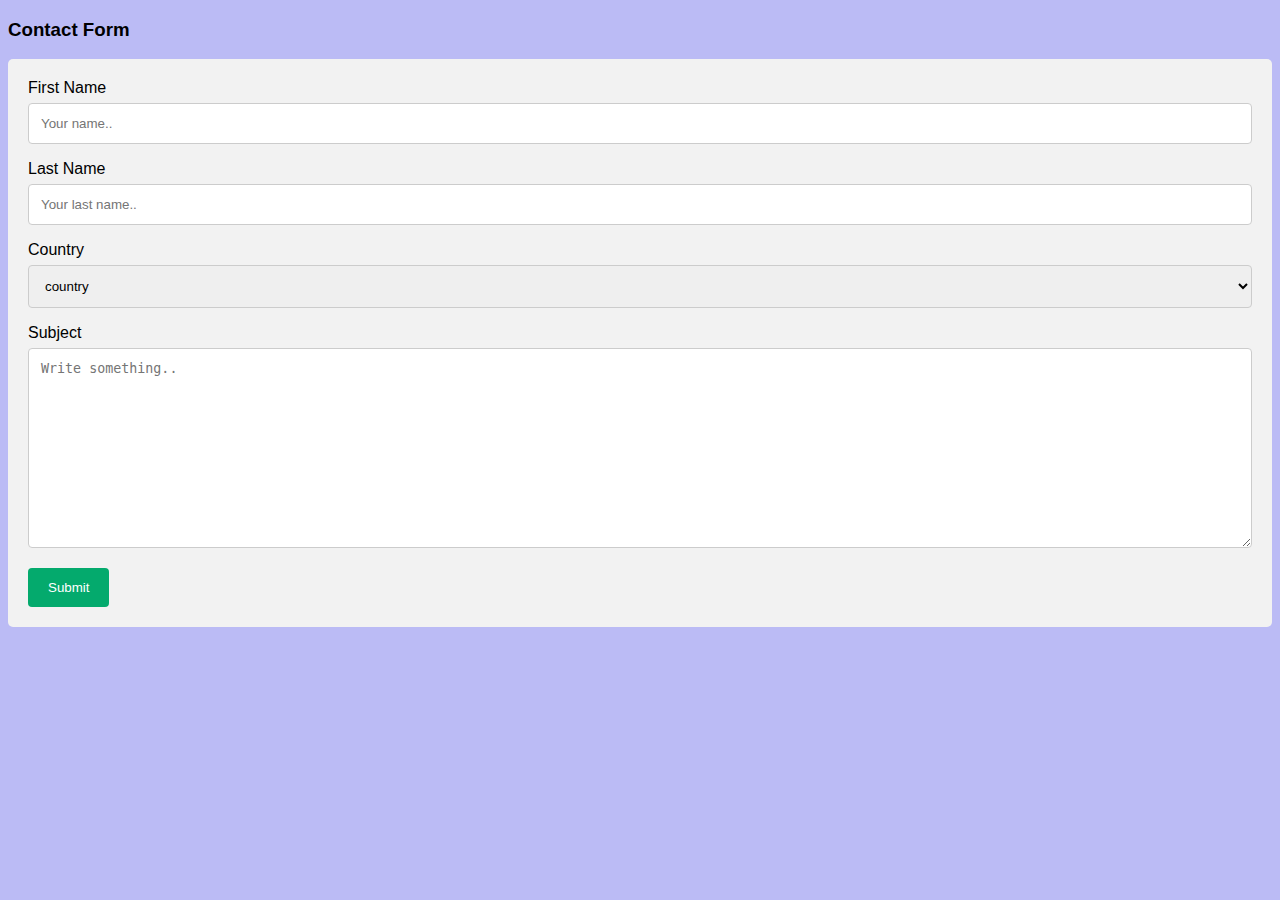
<file: projecthtml/contact.html>
<!DOCTYPE html>
<html>

<head>
    <meta name="viewport" content="width=device-width, initial-scale=1">
    <style>
        body {
            font-family: Arial, Helvetica, sans-serif;
            background-color: rgb(187, 187,245);
        }

        * {
            box-sizing: border-box;
        }

        input[type=text],
        select,
        textarea {
            width: 100%;
            padding: 12px;
            border: 1px solid #ccc;
            border-radius: 4px;
            box-sizing: border-box;
            margin-top: 6px;
            margin-bottom: 16px;
            resize: vertical;
        }

        input[type=submit] {
            background-color: #04AA6D;
            color: white;
            padding: 12px 20px;
            border: none;
            border-radius: 4px;
            cursor: pointer;
        }

        input[type=submit]:hover {
            background-color: #45a049;
        }

        .container {
            border-radius: 5px;
            background-color: #f2f2f2;
            padding: 20px;
        }
    </style>
</head>

<body>

    <h3>Contact Form</h3>

    <div class="container">
        <form action="/action_page.php">
            <label for="fname">First Name</label>
            <input type="text" id="fname" name="firstname" placeholder="Your name..">

            <label for="lname">Last Name</label>
            <input type="text" id="lname" name="lastname" placeholder="Your last name..">

            <label for="country">Country</label>
            <select id="country" name="country">
                <option value="country">country</option>
                <option value="">India</option>
                <option value="">Nepal</option>
                <option value="">Bangaladesh</option>
                <option value="">Chaina</option>
                <option value="">Singapore</option>
                <option value="australia">Australia</option>
                <option value="canada">Canada</option>
                <option value="usa">USA</option>
            </select>

            <label for="subject">Subject</label>
            <textarea id="subject" name="subject" placeholder="Write something.." style="height:200px"></textarea>

            <input type="submit" value="Submit">
        </form>
    </div>

</body>

</html>
</file>
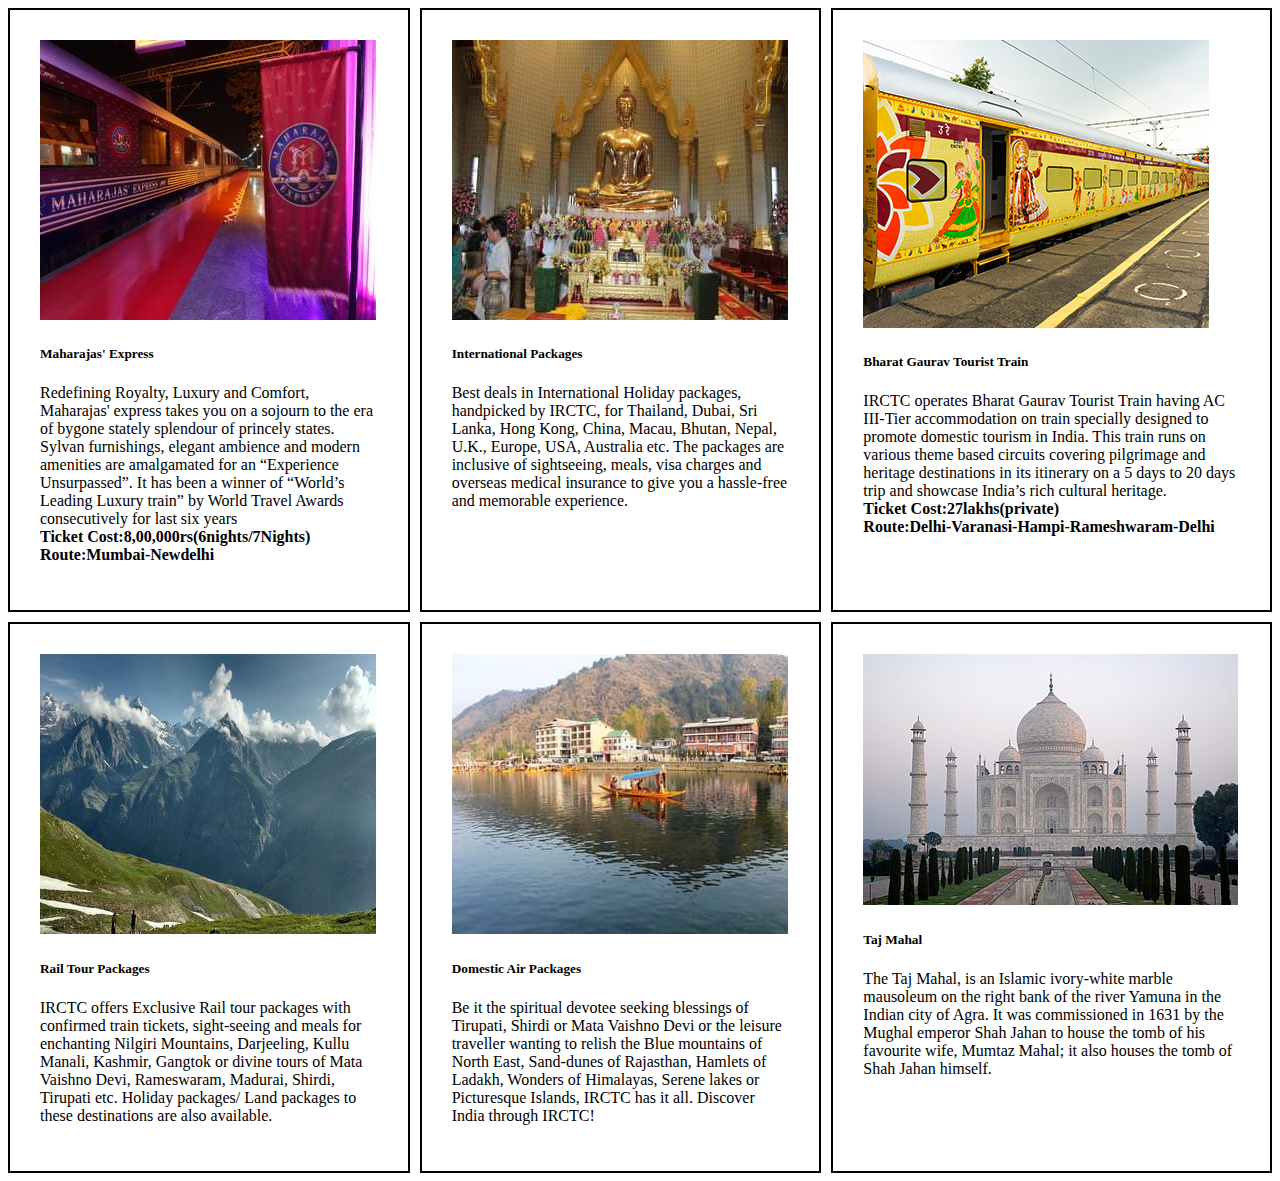
<file: projecthtml/hp.html>
<!DOCTYPE html>
<html lang="en">
<head>
    <style>
        div.container {
    display: grid;
    grid-template-columns: auto auto auto;
    row-gap: 10px;
    column-gap: 10px;
    background-color: white;
}
div.item {
    border: 2px solid black;
    padding: 30px;

}
    </style>
    <meta charset="UTF-8">
    <meta http-equiv="X-UA-Compatible" content="IE=edge">
    <meta name="viewport" content="width=device-width, initial-scale=1.0">
    <title>Document</title>
</head>
<body>
    <div class="container">
        <div class="item">
            <img src="exterior.jpg" alt="mp">
            <h5>Maharajas' Express</h5>
            <p>Redefining Royalty, Luxury and Comfort, Maharajas' express takes you on a sojourn to the era of bygone stately splendour
            of princely states. Sylvan furnishings, elegant ambience and modern amenities are amalgamated for an “Experience
            Unsurpassed”. It has been a winner of “World’s Leading Luxury train” by World Travel Awards consecutively for last six
            years <br><b>Ticket Cost:8,00,000rs(6nights/7Nights)</b><br><b>Route:Mumbai-Newdelhi</b></p>
        </div>
        <div class="item">
            <img src="Thailand.jpg" alt="IP">
            <h5>International Packages</h5>
            <p>Best deals in International Holiday packages, handpicked by IRCTC, for Thailand, Dubai, Sri Lanka, Hong Kong, China,
            Macau, Bhutan, Nepal, U.K., Europe, USA, Australia etc. The packages are inclusive of sightseeing, meals, visa charges
            and overseas medical insurance to give you a hassle-free and memorable experience.</p>
        </div>
        <div class="item">
            <img src="Bharat_Gaurav.jpg" alt="BG">
            <h5>Bharat Gaurav Tourist Train</h5>
            <p>IRCTC operates Bharat Gaurav Tourist Train having AC III-Tier accommodation on train specially designed to promote
            domestic tourism in India. This train runs on various theme based circuits covering pilgrimage and heritage destinations
            in its itinerary on a 5 days to 20 days trip and showcase India’s rich cultural heritage.  <br><b>Ticket Cost:27lakhs(private)</b>
            <br><b>Route:Delhi-Varanasi-Hampi-Rameshwaram-Delhi</b>
        </p>
        </div>
        <div class="item">
            <img src="Manali.jpg" alt="manali">
            <h5>Rail Tour Packages</h5>
            <p>IRCTC offers Exclusive Rail tour packages with confirmed train tickets, sight-seeing and meals for enchanting Nilgiri
            Mountains, Darjeeling, Kullu Manali, Kashmir, Gangtok or divine tours of Mata Vaishno Devi, Rameswaram, Madurai, Shirdi,
            Tirupati etc. Holiday packages/ Land packages to these destinations are also available.</p>
        </div>
        <div class="item">
            <img src="Kashmir.jpg" alt="Kashmir">
            <h5>Domestic Air Packages</h5>
            <p>Be it the spiritual devotee seeking blessings of Tirupati, Shirdi or Mata Vaishno Devi or the leisure traveller wanting
            to relish the Blue mountains of North East, Sand-dunes of Rajasthan, Hamlets of Ladakh, Wonders of Himalayas, Serene
            lakes or Picturesque Islands, IRCTC has it all. Discover India through IRCTC!</p>
        </div>
         <div class="item">
             <img src="Taj_Mahal_in_India_-_Kristian_Bertel.jpg" alt="taj mahal">
            <h5>Taj Mahal</h5>
            <p>The Taj Mahal, is an Islamic ivory-white marble mausoleum on the right bank of the river Yamuna in the Indian city of
            Agra. It was commissioned in 1631 by the Mughal emperor Shah Jahan to house the tomb of his favourite wife, Mumtaz
            Mahal; it also houses the tomb of Shah Jahan himself.</p>
        </div>
    </div>
</body>
</html>
</file>
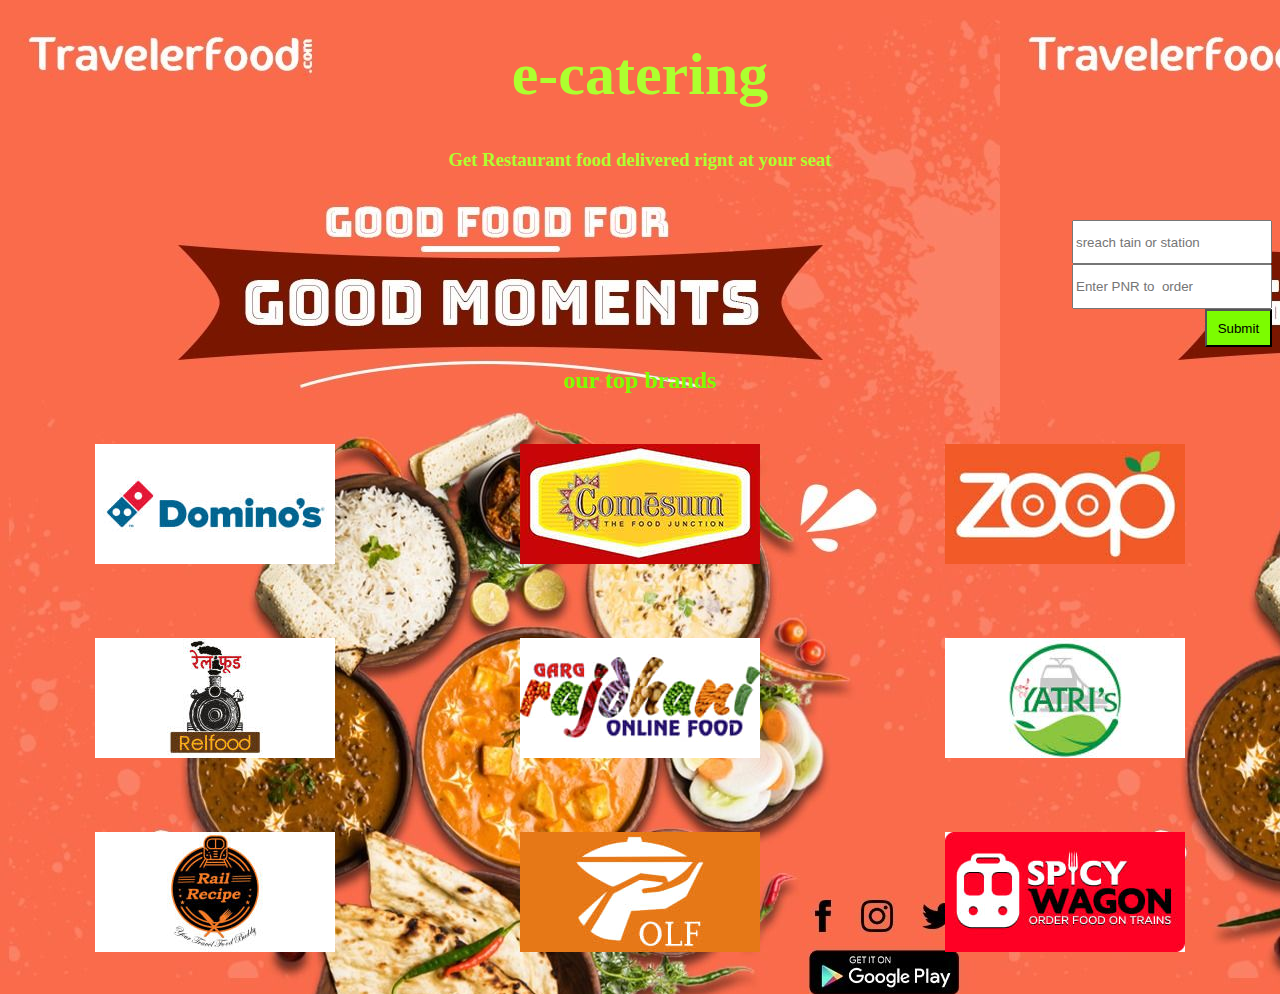
<file: projecthtml/meals.html>
<!DOCTYPE html>
<html lang="en">
<head>
    <style>
        body{
            background-image: url('meal.jpg');
        }
        h1{
            text-align: center;
            font-size: 60px;
            color:greenyellow;
        }
        form{
            text-align: right;
            padding-top: 30px;
        
            
        }
        h3{
            text-align: center;
            color: greenyellow;
        }
        div.bestbrands{
            display: grid;
            grid-template-columns: auto auto auto;
            row-gap: 10px;
            column-gap: 10px;
        }
        div.items{
            padding: 30px;
            text-align: center;
        }
    </style>
    <meta charset="UTF-8">
    <meta http-equiv="X-UA-Compatible" content="IE=edge">
    <meta name="viewport" content="width=device-width, initial-scale=1.0">
    <title>Document</title>
</head>
<body>
    <h1>e-catering</h1>
<h3>Get Restaurant food delivered  rignt at your seat</h3>
    
    <form action="">
        <input type="text" placeholder="sreach tain or station" name="station" style="width: 2in; height: 0.4in;"><br>
        <input type="text" placeholder="Enter PNR to  order" name="PNR" style="width: 2in; height: 0.4in;"><br>
        <button type="submit" style="width: 0.7in; height: 0.4in; background-color: lawngreen ">Submit</button><br>
    </form>
    <h2 style="text-align: center; color:lawngreen;">our top brands</h2>
    <div class="bestbrands">
        <div class="items">
            <img src="b1.jpg" alt="dominos">
        </div>
        <div class="items">
            <img src="b2.jpg" alt="">
        </div>
        <div class="items">
            <img src="b3.jpg" alt="">
        </div>
        <div class="items">
            <img src="b4.jpg" alt="">
        </div>
        <div class="items">
            <img src="b5.jpg" alt="">
        </div>
        <div class="items">
            <img src="b6.jpg" alt="">
        </div>
        <div class="items">
            <img src="b7.jpg" alt="">
        </div>
        <div class="items">
            <img src="b8.jpg" alt="">
        </div>
        <div class="items">
            <img src="b9.jpg" alt="">
        </div>
    </div>

    </div>

</body>
</html>
</file>
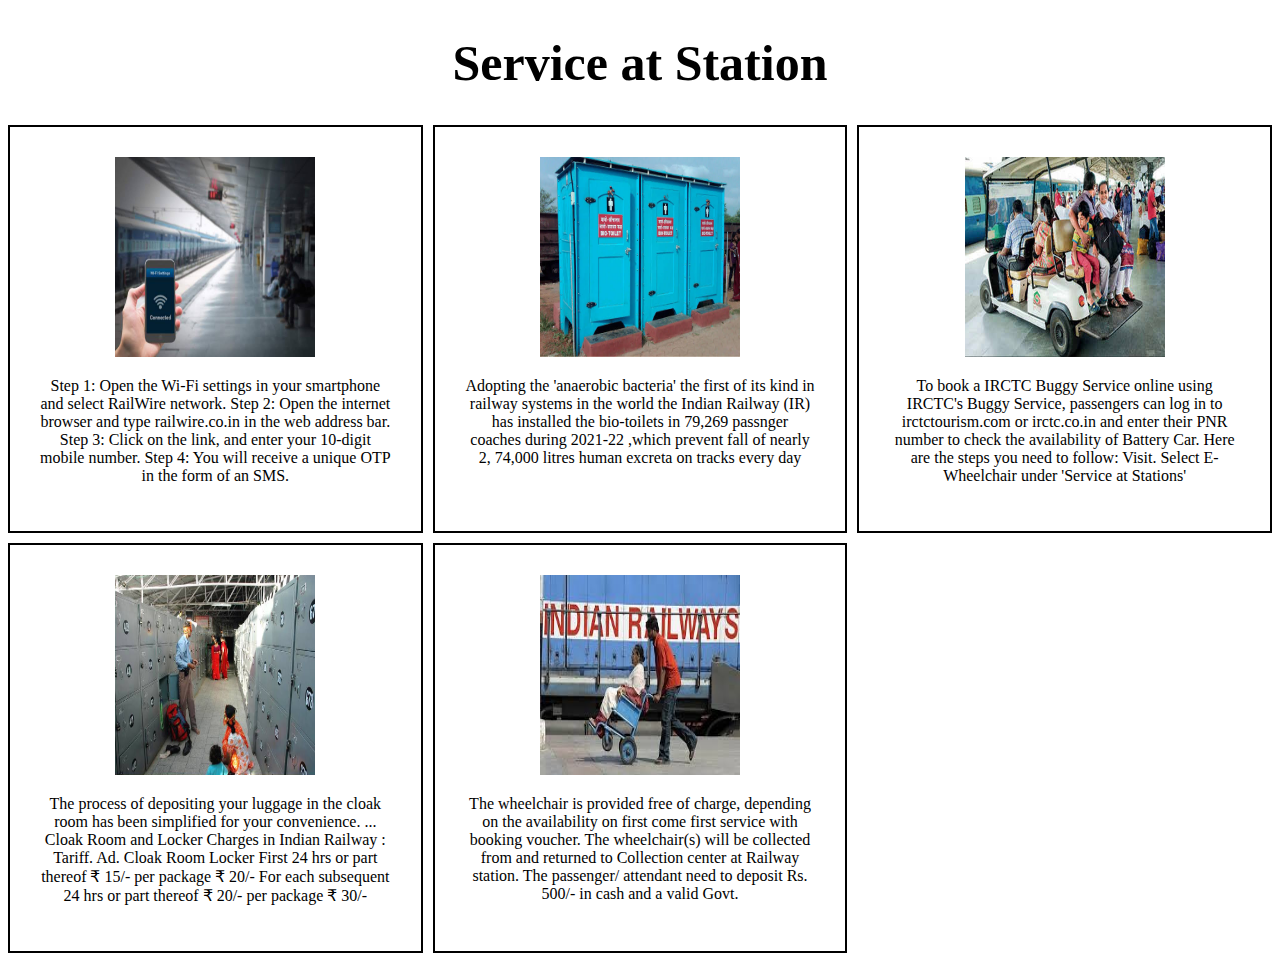
<file: projecthtml/ss.html>
<!DOCTYPE html>
<html lang="en">
<head>
    <style>
        h1{
            text-align: center;
            color: black;
            font-size: 50px;

        }
        .ss{
            display: grid;
            grid-template-columns: auto auto auto;
            row-gap: 10px;
            column-gap: 10px;
        }
        .boxs{
            text-align: center;
            border: 2px solid black;
            padding: 30px;

        }
    </style>
    <meta charset="UTF-8">
    <meta http-equiv="X-UA-Compatible" content="IE=edge">
    <meta name="viewport" content="width=device-width, initial-scale=1.0">
    <title>Document</title>
</head>
<body>
    <h1>Service at Station</h1>
    <div class="ss">
        <div class="boxs">
            <img src="ss1.jpeg.jpg" alt=" wifi" width="200" height="200">
            <p>Step 1: Open the Wi-Fi settings in your smartphone and select RailWire network. Step 2: Open the internet browser and type railwire.co.in in the web address bar. Step 3: Click on the link, and enter your 10-digit mobile number. Step 4: You will receive a unique OTP in the form of an SMS.</p>
            
        </div>
        <div class="boxs">
            <img src="ss2.jpg" alt="toilets" width="200" height="200">
            <p>Adopting the 'anaerobic bacteria' the first of its kind in railway systems in the world the Indian Railway (IR) has installed the bio-toilets in 79,269 passnger coaches during 2021-22 ,which prevent fall of nearly 2, 74,000 litres human excreta on tracks every day</p>
        </div>
        <div class="boxs">
            <img src="ss3.jpg" alt="buggy" width="200" height="200">
            <p>To book a IRCTC Buggy Service online using IRCTC's Buggy Service, passengers can log in to irctctourism.com or irctc.co.in and enter their PNR number to check the availability of Battery Car. Here are the steps you need to follow: Visit. Select E-Wheelchair under 'Service at Stations'</p>
        </div>
        <div class="boxs">
            <img src="ss4.jpg" alt="" width="200" height="200">
            <p>The process of depositing your luggage in the cloak room has been simplified for your convenience.
                ...
                Cloak Room and Locker Charges in Indian Railway : Tariff. Ad.
                Cloak Room	Locker
                First 24 hrs or part thereof	₹ 15/- per package	₹ 20/-
                For each subsequent 24 hrs or part thereof	₹ 20/- per package	₹ 30/-</p>
        </div>
        <div class="boxs">
            <img src="ss5.jpg" alt="" width="200" height="200">
            <p>The wheelchair is provided free of charge, depending on the availability on first come first service with booking voucher. The wheelchair(s) will be collected from and returned to Collection center at Railway station. The passenger/ attendant need to deposit Rs. 500/- in cash and a valid Govt.</p>
        </div>


    </div>
</body>
</html>
</file>
